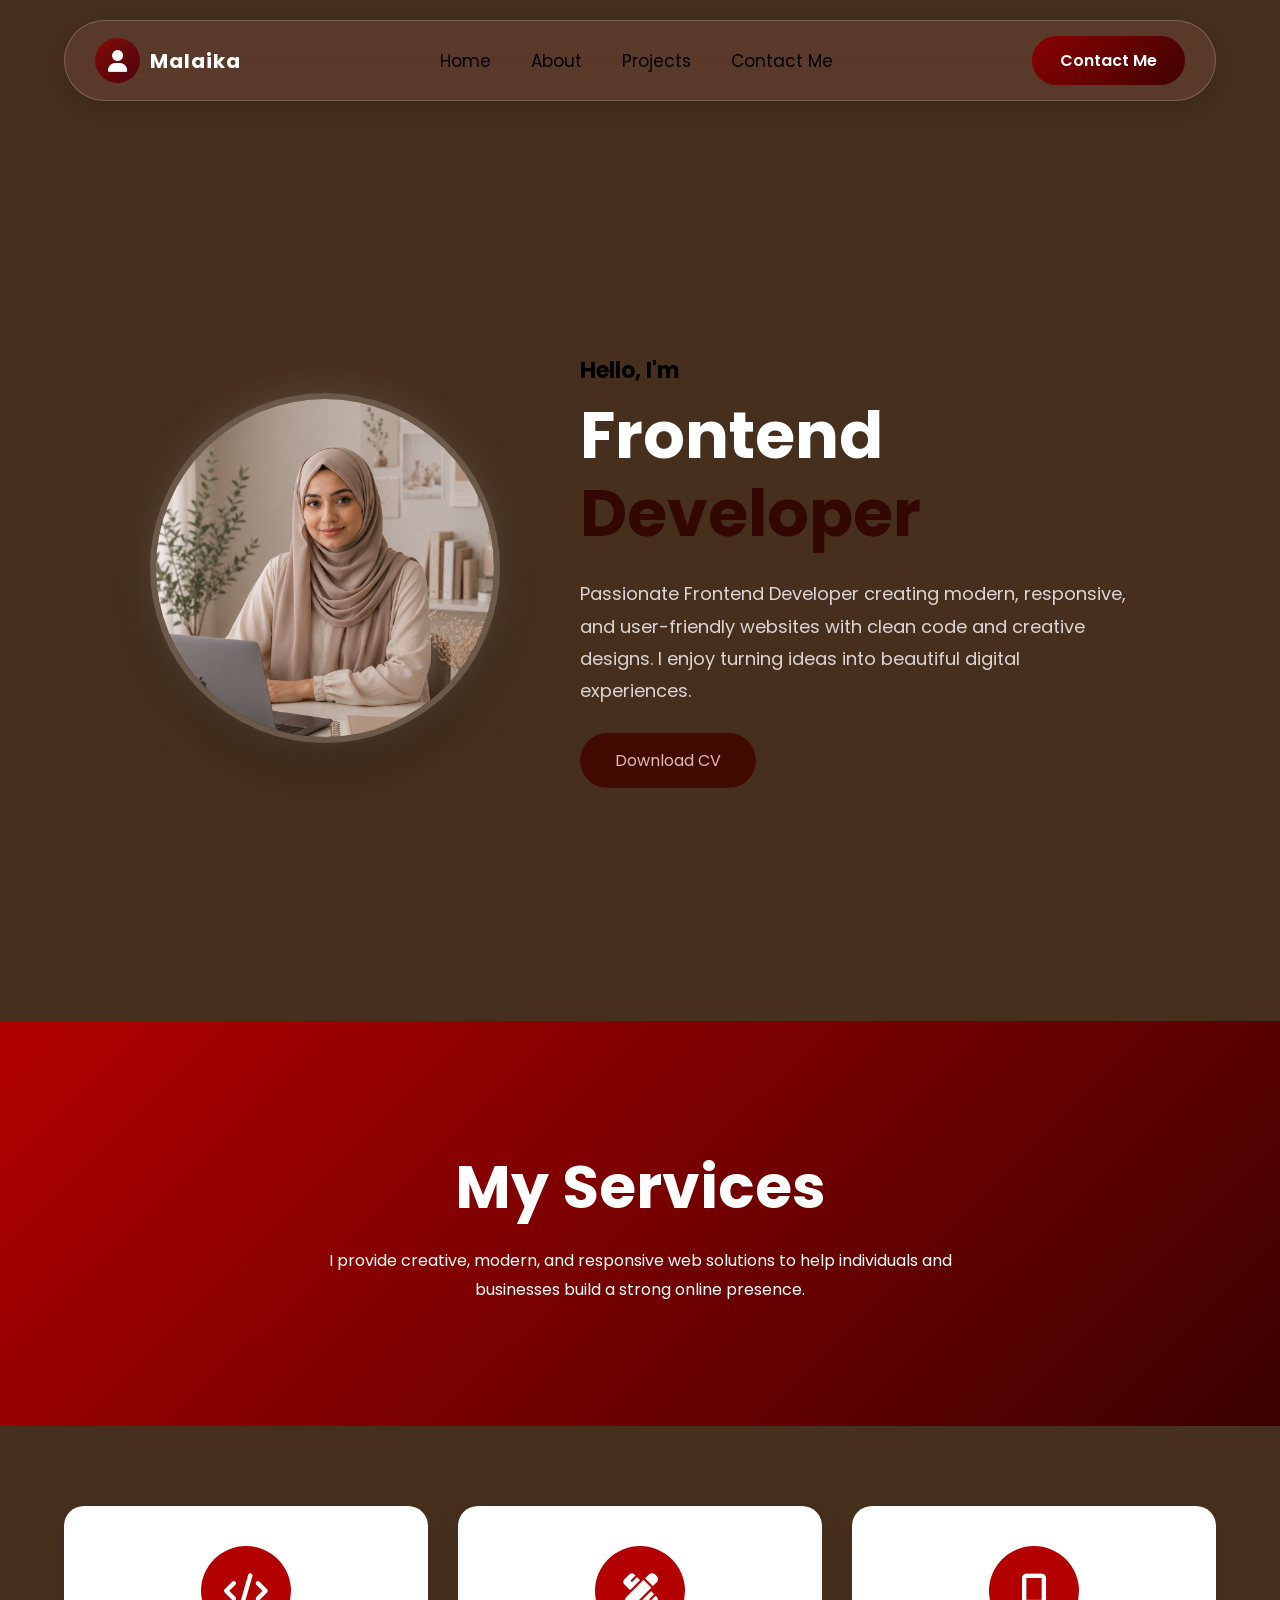
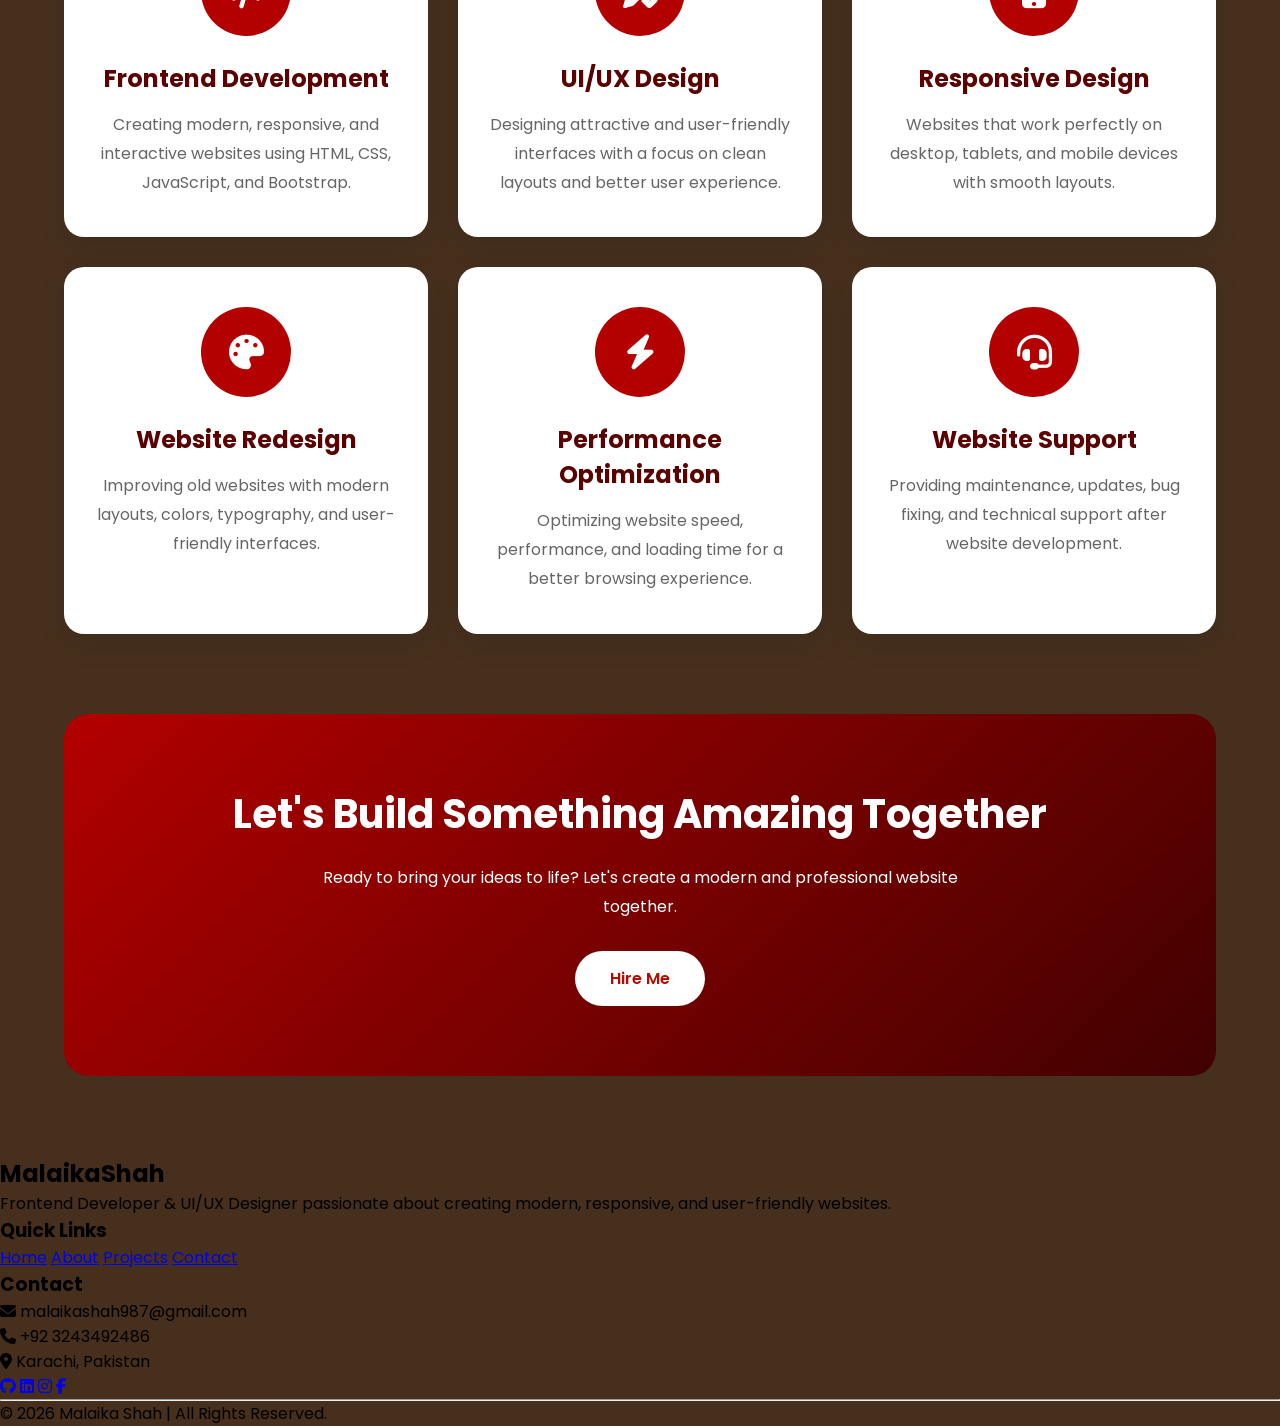
<file: index.html>
<!DOCTYPE html>
<html lang="en">
<head>
    <meta charset="UTF-8">
    <meta name="viewport" content="width=device-width, initial-scale=1.0">
    <title>portfolio</title>
    <link rel="stylesheet" href="index.css">
    <link rel="stylesheet" href="https://cdnjs.cloudflare.com/ajax/libs/font-awesome/6.7.2/css/all.min.css">
 <link rel="stylesheet"  href="https://cdnjs.cloudflare.com/ajax/libs/font-awesome/6.7.2/css/all.min.css">
</head>
<body>
    <nav class="navbar">
    <div class="logo">
        <span class="logo-icon"><i class="fa-solid fa-user"></i></span>
        <span class="logo-text">Malaika</span>
    </div>

    <ul class="nav-links">
        <li><a href="index.html">Home</a></li>
        <li><a href="about.html">About</a></li>
        <li><a href="project.html">Projects</a></li>
        <li><a href="contact.html">Contact Me</a></li>
    </ul>

    <a href="#" class="contact-btn">Contact Me</a>
</nav>
    <section class="hero">

    <div class="hero-img">
        <img src="ChatGPT Image Jul 6, 2026, 09_53_00 PM.png" alt="Profile">
    </div>

    <div class="hero-content">
        <h4>Hello, I'm</h4>
        <h1>Frontend <span>Developer</span></h1>

        <p>
            Passionate Frontend Developer creating modern, responsive,
            and user-friendly websites with clean code and creative designs.
            I enjoy turning ideas into beautiful digital experiences.
        </p>

        <a href="#" class="btn">Download CV</a>
    </div>

</section>

<section class="service-banner">

    <h1>My Services</h1>

    <p>
        I provide creative, modern, and responsive web solutions to help
        individuals and businesses build a strong online presence.
    </p>

</section>

<!-- Services -->

<section class="services">

    <div class="card">

        <div class="icon">
            <i class="fa-solid fa-code"></i>
        </div>

        <h2>Frontend Development</h2>

        <p>
            Creating modern, responsive, and interactive websites using HTML,
            CSS, JavaScript, and Bootstrap.
        </p>

    </div>

    <div class="card">

        <div class="icon">
            <i class="fa-solid fa-pen-ruler"></i>
        </div>

        <h2>UI/UX Design</h2>

        <p>
            Designing attractive and user-friendly interfaces with a focus on
            clean layouts and better user experience.
        </p>

    </div>

    <div class="card">

        <div class="icon">
            <i class="fa-solid fa-mobile-screen-button"></i>
        </div>

        <h2>Responsive Design</h2>

        <p>
            Websites that work perfectly on desktop, tablets, and mobile
            devices with smooth layouts.
        </p>

    </div>

    <div class="card">

        <div class="icon">
            <i class="fa-solid fa-palette"></i>
        </div>

        <h2>Website Redesign</h2>

        <p>
            Improving old websites with modern layouts, colors, typography,
            and user-friendly interfaces.
        </p>

    </div>

    <div class="card">

        <div class="icon">
            <i class="fa-solid fa-bolt"></i>
        </div>

        <h2>Performance Optimization</h2>

        <p>
            Optimizing website speed, performance, and loading time for a
            better browsing experience.
        </p>

    </div>

    <div class="card">

        <div class="icon">
            <i class="fa-solid fa-headset"></i>
        </div>

        <h2>Website Support</h2>

        <p>
            Providing maintenance, updates, bug fixing, and technical support
            after website development.
        </p>

    </div>

</section>

<!-- CTA -->

<section class="cta">

    <h2>Let's Build Something Amazing Together</h2>

    <p>
        Ready to bring your ideas to life? Let's create a modern and
        professional website together.
    </p>

    <a href="contact.html">Hire Me</a>


</section>
<footer class="footer">

    <div class="footer-container">

        <div class="footer-logo">
            <h2>Malaika<span>Shah</span></h2>
            <p>
                Frontend Developer & UI/UX Designer passionate about creating
                modern, responsive, and user-friendly websites.
            </p>
        </div>

        <div class="footer-links">

            <h3>Quick Links</h3>

            <a href="index.html">Home</a>
            <a href="about.html">About</a>
           
            <a href="projects.html">Projects</a>
            <a href="contact.html">Contact</a>

        </div>

        <div class="footer-contact">

            <h3>Contact</h3>

            <p><i class="fa-solid fa-envelope"></i> malaikashah987@gmail.com</p>

            <p><i class="fa-solid fa-phone"></i> +92 3243492486</p>

            <p><i class="fa-solid fa-location-dot"></i> Karachi, Pakistan</p>

        </div>

    </div>

    <div class="social-icons">

        <a href="#"><i class="fa-brands fa-github"></i></a>

        <a href="#"><i class="fa-brands fa-linkedin"></i></a>

        <a href="#"><i class="fa-brands fa-instagram"></i></a>

        <a href="#"><i class="fa-brands fa-facebook-f"></i></a>

    </div>

    <hr>

    <p class="copyright">
        © 2026 Malaika Shah | All Rights Reserved.
    </p>

</footer>
</body>
</html>
</file>
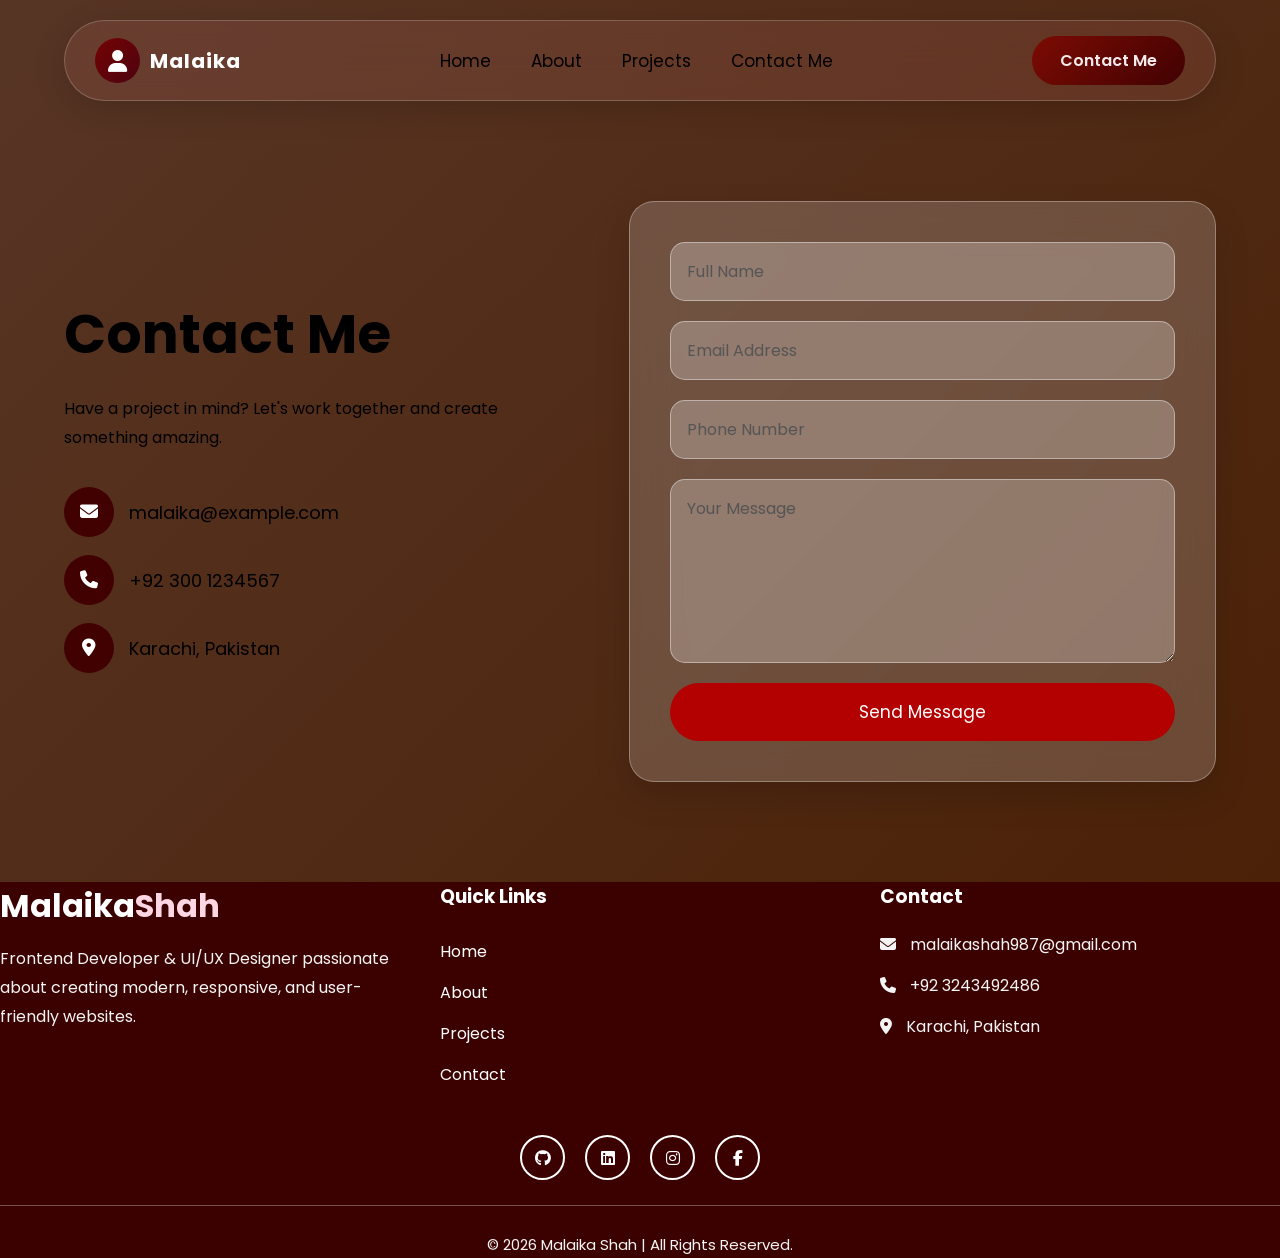
<file: contact.html>
<!DOCTYPE html>
<html lang="en">
<head>
    <meta charset="UTF-8">
    <meta name="viewport" content="width=device-width, initial-scale=1.0">
    <title>portfolio</title>
    <link rel="stylesheet" href="contact.css">
         <link rel="stylesheet"  href="https://cdnjs.cloudflare.com/ajax/libs/font-awesome/6.7.2/css/all.min.css">

</head>
<body>
    <nav class="navbar">
    <div class="logo">
        <span class="logo-icon"><i class="fa-solid fa-user"></i></span>
        <span class="logo-text">Malaika</span>
    </div>

    <ul class="nav-links">
        <li><a href="index.html">Home</a></li>
        <li><a href="about.html">About</a></li>
        <li><a href="project.html">Projects</a></li>
        <li><a href="contact.html">Contact Me</a></li>
    </ul>

    <a href="#" class="contact-btn">Contact Me</a>
</nav>
    <section class="contact">

    <div class="contact-left">

        <h1>Contact Me</h1>

        <p>
            Have a project in mind? Let's work together and create something amazing.
        </p>

        <div class="info">
            <i class="fa-solid fa-envelope"></i>
            <span>malaika@example.com</span>
        </div>

        <div class="info">
            <i class="fa-solid fa-phone"></i>
            <span>+92 300 1234567</span>
        </div>

        <div class="info">
            <i class="fa-solid fa-location-dot"></i>
            <span>Karachi, Pakistan</span>
        </div>

    </div>

    <div class="glass-form">

        <form id="contactForm">

            <input
            type="text"
            placeholder="Full Name"
            pattern="[A-Za-z ]{3,30}"
            required>

            <input
            type="email"
            placeholder="Email Address"
            required>

            <input
            type="tel"
            placeholder="Phone Number"
            pattern="[0-9]{11}"
            required>

            <textarea
            rows="6"
            placeholder="Your Message"
            required></textarea>

            <button type="submit">
                Send Message
            </button>

        </form>

    </div>

</section>
<footer class="footer">

    <div class="footer-container">

        <div class="footer-logo">
            <h2>Malaika<span>Shah</span></h2>
            <p>
                Frontend Developer & UI/UX Designer passionate about creating
                modern, responsive, and user-friendly websites.
            </p>
        </div>

        <div class="footer-links">

            <h3>Quick Links</h3>

            <a href="index.html">Home</a>
            <a href="about.html">About</a>
           
            <a href="projects.html">Projects</a>
            <a href="contact.html">Contact</a>

        </div>

        <div class="footer-contact">

            <h3>Contact</h3>

            <p><i class="fa-solid fa-envelope"></i> malaikashah987@gmail.com</p>

            <p><i class="fa-solid fa-phone"></i> +92 3243492486</p>

            <p><i class="fa-solid fa-location-dot"></i> Karachi, Pakistan</p>

        </div>

    </div>

    <div class="social-icons">

        <a href="@aptechmalaika-art"><i class="fa-brands fa-github"></i></a>

        <a href="#"><i class="fa-brands fa-linkedin"></i></a>

        <a href="#"><i class="fa-brands fa-instagram"></i></a>

        <a href="#"><i class="fa-brands fa-facebook-f"></i></a>

    </div>

    <hr>

    <p class="copyright">
        © 2026 Malaika Shah | All Rights Reserved.
    </p>

</footer>
</body>
</html>
</file>
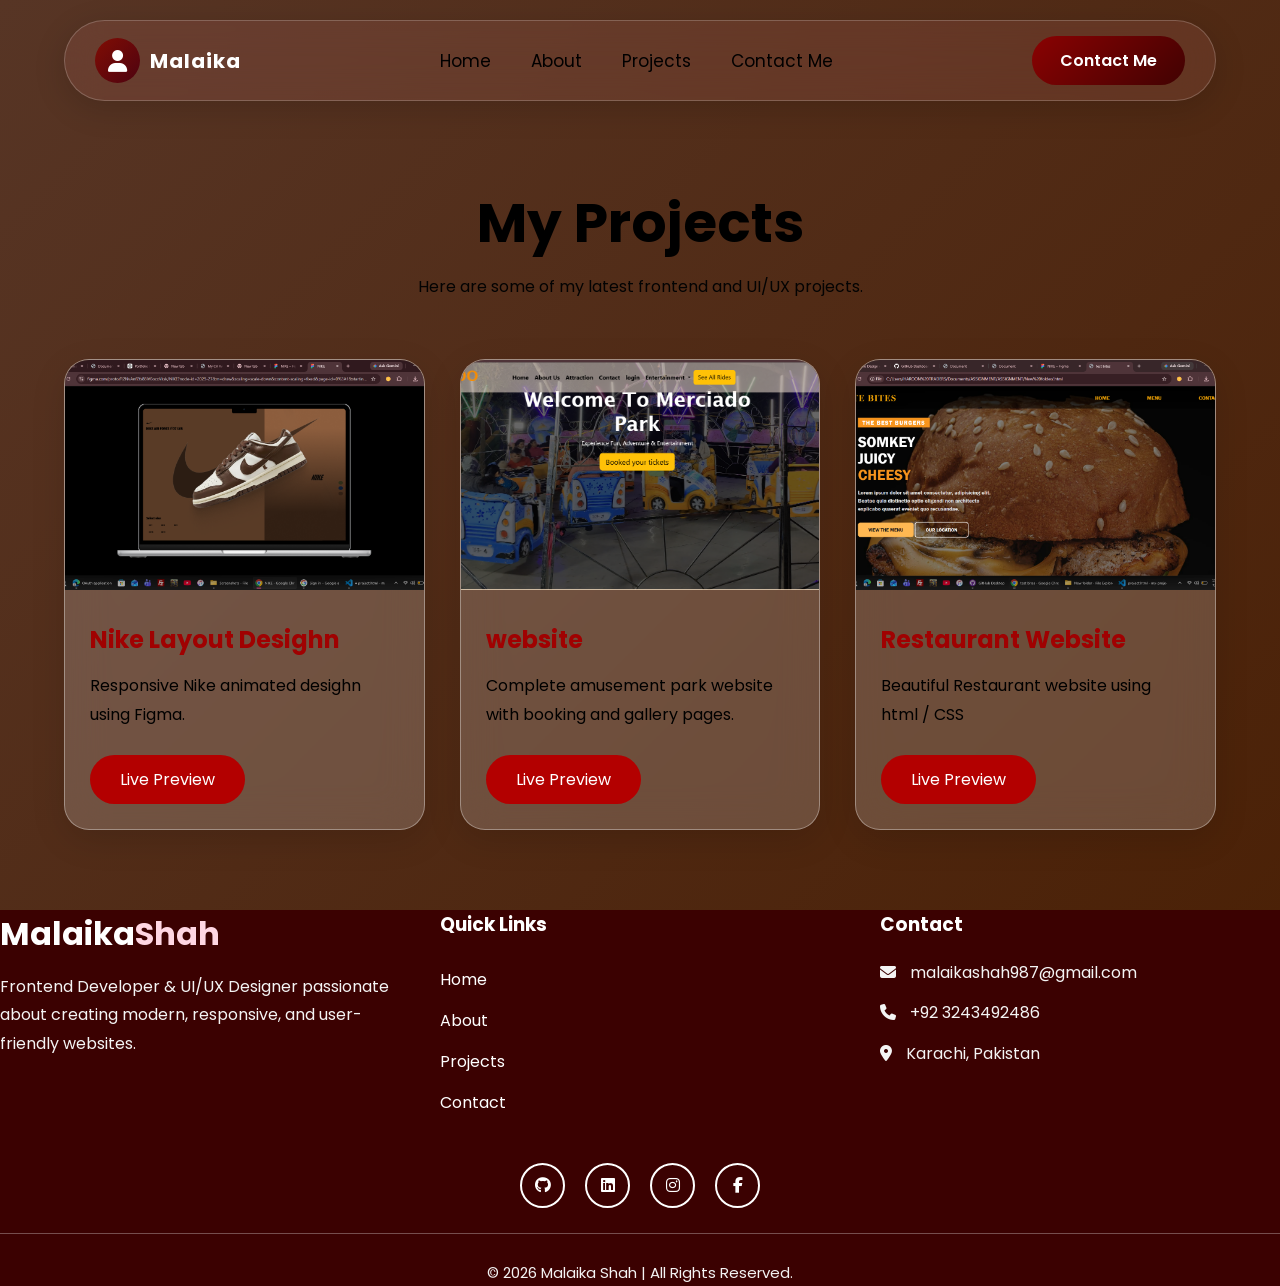
<file: project.html>
<!DOCTYPE html>
<html lang="en">
<head>
    <meta charset="UTF-8">
    <meta name="viewport" content="width=device-width, initial-scale=1.0">
    <title>portfolio</title>
     <link rel="stylesheet"  href="https://cdnjs.cloudflare.com/ajax/libs/font-awesome/6.7.2/css/all.min.css">
    <link rel="stylesheet" href="project.css">
</head>
<body>
    <nav class="navbar">
    <div class="logo">
        <span class="logo-icon"><i class="fa-solid fa-user"></i></span>
        <span class="logo-text">Malaika</span>
    </div>

    <ul class="nav-links">
        <li><a href="index.html">Home</a></li>
        <li><a href="about.html">About</a></li>
        <li><a href="project.html">Projects</a></li>
        <li><a href="contact.html">Contact Me</a></li>
    </ul>

    <a href="#" class="contact-btn">Contact Me</a>
</nav>
    <section class="projects">

    <div class="title">
        <h1>My Projects</h1>
        <p>Here are some of my latest frontend and UI/UX projects.</p>
    </div>

    <div class="project-container">

        <div class="project-card">

            <img src="Screenshot 2026-07-07 222654.png" alt="">

            <div class="content">

                <h2>Nike Layout Desighn</h2>

                <p>
                    Responsive Nike animated desighn using Figma.
                </p>

                <a href="https://www.figma.com/proto/R2NvAnfZfs88iV6ocxVksk/NIKE?node-id=0-1&t=1ds48rJxWNvrOiJd-1">Live Preview</a>

            </div>

        </div>

        <div class="project-card">

            <img src="Screenshot 2026-06-20 154644.png" alt="">

            <div class="content">

                <h2>website</h2>

                <p>
                    Complete amusement park website with booking and gallery pages.
                </p>

                <a href="#">Live Preview</a>

            </div>

        </div>

        <div class="project-card">

            <img src="Screenshot 2026-07-07 230411.png" alt="">

            <div class="content">

                <h2>Restaurant Website</h2>

                <p>
                    Beautiful Restaurant website using html / CSS
                </p>

                <a href="#">Live Preview</a>

            </div>

        </div>

    </div>

</section>
<footer class="footer">

    <div class="footer-container">

        <div class="footer-logo">
            <h2>Malaika<span>Shah</span></h2>
            <p>
                Frontend Developer & UI/UX Designer passionate about creating
                modern, responsive, and user-friendly websites.
            </p>
        </div>

        <div class="footer-links">

            <h3>Quick Links</h3>

            <a href="index.html">Home</a>
            <a href="about.html">About</a>
           
            <a href="projects.html">Projects</a>
            <a href="contact.html">Contact</a>

        </div>

        <div class="footer-contact">

            <h3>Contact</h3>

            <p><i class="fa-solid fa-envelope"></i> malaikashah987@gmail.com</p>

            <p><i class="fa-solid fa-phone"></i> +92 3243492486</p>

            <p><i class="fa-solid fa-location-dot"></i> Karachi, Pakistan</p>

        </div>

    </div>

    <div class="social-icons">

        <a href="#"><i class="fa-brands fa-github"></i></a>

        <a href="#"><i class="fa-brands fa-linkedin"></i></a>

        <a href="#"><i class="fa-brands fa-instagram"></i></a>

        <a href="#"><i class="fa-brands fa-facebook-f"></i></a>

    </div>

    <hr>

    <p class="copyright">
        © 2026 Malaika Shah | All Rights Reserved.
    </p>

</footer>
</body>
</html>
</file>
<file: index.css>
@import url('https://fonts.googleapis.com/css2?family=Poppins:wght@300;400;500;600;700;800&display=swap');

*{
    margin:0;
    padding:0;
    box-sizing:border-box;
     font-family:'Poppins',sans-serif;
}
body{
    background-color: rgb(70, 47, 29);
}
.navbar{
    width:90%;
    max-width:1200px;
    margin:20px auto;
    padding:15px 30px;

    display:flex;
    justify-content:space-between;
    align-items:center;

    background:rgba(235, 136, 136, 0.12);
    backdrop-filter:blur(18px);
    -webkit-backdrop-filter:blur(18px);

    border:1px solid rgba(255,255,255,.2);
    border-radius:50px;

    box-shadow:0 8px 32px rgba(0,0,0,.15);
}

.logo{
    display:flex;
    align-items:center;
    gap:10px;
}

.logo-icon{
    width:45px;
    height:45px;
    border-radius:50%;
    display:flex;
    justify-content:center;
    align-items:center;
    background:linear-gradient(135deg,#810d04,#4d0310);
    color:#fff;
    font-size:22px;
}

.logo-text{
    color:#ffffff;
    font-size:20px;
    font-weight:700;
    letter-spacing:1px;
}

.nav-links{
    display:flex;
    gap:40px;
    list-style:none;
}

.nav-links a{
    text-decoration:none;
    color:#000000;
    font-size:17px;
    transition:.3s;
}

.nav-links a:hover{
    color:#491204;
}

.contact-btn{
    text-decoration:none;
    color:#fff;
    padding:12px 28px;
    border-radius:30px;
    background:linear-gradient(135deg,#8a0202,#410202);
    transition:.3s;
    font-weight:600;
}

.contact-btn:hover{
    transform:translateY(-3px);
    box-shadow:0 8px 20px rgba(255,77,109,.4);
}

@media(max-width:900px){

    .navbar{
        flex-direction:column;
        gap:20px;
        border-radius:25px;
    }

    .nav-links{
        flex-direction:column;
        gap:15px;
        text-align:center;
    }
}
   /* hero--section */
   .hero{
    width:90%;
    max-width:1200px;
    min-height:100vh;

    margin:auto;
    display:flex;
    align-items:center;
    justify-content:center;
    gap:80px;
}

.hero-img img{
    width:350px;
    height:350px;
    border-radius:50%;
    object-fit:cover;

    border:6px solid rgba(255,255,255,.2);

    box-shadow:
    0 0 40px rgba(255,255,255,.15),
    0 20px 50px rgba(0,0,0,.3);
}

.hero-content{
    max-width:550px;
}

.hero-content h4{
    color:#000000;
    font-size:22px;
    margin-bottom:10px;
}

.hero-content h1{
    color:#fff;
    font-size:65px;
    line-height:1.2;
}

.hero-content span{
    color:#330802;
}

.hero-content p{
    color:#dbd5d5;
    margin:25px 0;
    line-height:1.8;
    font-size:18px;
}

.btn{
    display:inline-block;
    padding:15px 35px;
    background:#420b02;
    color:#e0b7b7;
    text-decoration:none;
    border-radius:40px;
    transition:.3s;
}

.btn:hover{
    transform:translateY(-5px);
    box-shadow:0 15px 30px rgba(157,123,255,.4);
}

/* Banner */

.service-banner{

    height:45vh;
    background:linear-gradient(135deg,#b30000,#3b0101);

    display:flex;
    justify-content:center;
    align-items:center;
    flex-direction:column;

    color:white;
    text-align:center;
    padding:20px;
}

.service-banner h1{

    font-size:60px;
}

.service-banner p{

    max-width:700px;
    margin-top:15px;
    line-height:1.8;
}

/* Services */

.services{

    width:90%;
    margin:80px auto;

    display:grid;
    grid-template-columns:repeat(auto-fit,minmax(320px,1fr));

    gap:30px;
}

.card{

    background:white;

    padding:40px 30px;

    border-radius:20px;

    text-align:center;

    transition:.4s;

    box-shadow:0 10px 30px rgba(0,0,0,.08);
}

.card:hover{

    transform:translateY(-10px);

}

.icon{

    width:90px;
    height:90px;

    margin:auto;

    border-radius:50%;

    background:#b30000;

    display:flex;
    justify-content:center;
    align-items:center;

    margin-bottom:25px;
}

.icon i{

    color:white;
    font-size:35px;
}

.card h2{

    color:#5a0202;

    margin-bottom:15px;
}

.card p{

    color:#666;

    line-height:1.8;
}

/* CTA */

.cta{

    width:90%;
    max-width:1200px;

    margin:80px auto;

    background:linear-gradient(135deg,#b30000,#410101);

    padding:70px;

    border-radius:25px;

    text-align:center;

    color:white;
}

.cta h2{

    font-size:40px;

    margin-bottom:20px;
}

.cta p{

    max-width:650px;

    margin:auto;

    line-height:1.8;

    margin-bottom:30px;
}

.cta a{

    display:inline-block;

    padding:15px 35px;

    text-decoration:none;

    background:white;

    color:#b30c00;

    border-radius:40px;

    font-weight:600;

    transition:.4s;
}

.cta a:hover{

    background:#222;

    color:white;
}

/* Responsive */

@media(max-width:768px){

.service-banner h1{

font-size:40px;

}

.cta{

padding:40px 20px;

}

.cta h2{

font-size:30px;

}

}
</file>
<file: contact.css>
@import url('https://fonts.googleapis.com/css2?family=Poppins:wght@300;400;500;600;700;800&display=swap');
body{
    background:linear-gradient(135deg,#573525,#491e02);
    font-family:Poppins,sans-serif;
}
*{
    margin:0;
    padding:0;
    box-sizing:border-box;
     font-family:'Poppins',sans-serif;
}

.navbar{
    width:90%;
    max-width:1200px;
margin: 20px auto;
    padding:15px 30px;

    display:flex;
    justify-content:space-between;
    align-items:center;

    background:rgba(235, 136, 136, 0.12);
    backdrop-filter:blur(18px);
    -webkit-backdrop-filter:blur(18px);

    border:1px solid rgba(255,255,255,.2);
    border-radius:50px;

    box-shadow:0 8px 32px rgba(0,0,0,.15);
}

.logo{
    display:flex;
    align-items:center;
    gap:10px;
}

.logo-icon{
    width:45px;
    height:45px;
    border-radius:50%;
    display:flex;
    justify-content:center;
    align-items:center;
    background:linear-gradient(135deg,#740303,#4d0310);
    color:#fff;
    font-size:22px;
}

.logo-text{
    color:#ffffff;
    font-size:20px;
    font-weight:700;
    letter-spacing:1px;
}

.nav-links{
    display:flex;
    gap:40px;
    list-style:none;
}

.nav-links a{
    text-decoration:none;
    color:#000000;
    font-size:17px;
    transition:.3s;
}

.nav-links a:hover{
    color:#491204;
}

.contact-btn{
    text-decoration:none;
    color:#f3ebeb;
    padding:12px 28px;
    border-radius:30px;
    background:linear-gradient(135deg,#7c0b03,#410202);
    transition:.3s;
    font-weight:600;
}

.contact-btn:hover{
    transform:translateY(-3px);
    box-shadow:0 8px 20px rgba(255,77,109,.4);
}

@media(max-width:900px){

    .navbar{
        flex-direction:column;
        gap:20px;
        border-radius:25px;
    }

    .nav-links{
        flex-direction:column;
        gap:15px;
        text-align:center;
    }
}
.contact{

width:90%;
max-width:1200px;

margin:100px auto;

display:flex;
justify-content:space-between;
align-items:center;

gap:60px;

flex-wrap:wrap;
}

/* Left */

.contact-left{

flex:1;
}

.contact-left h1{

font-size:55px;

color:#000000;

margin-bottom:20px;
}

.contact-left p{

color:#000000;

line-height:1.8;

margin-bottom:35px;
}

.info{

display:flex;
align-items:center;

margin:18px 0;

font-size:18px;
}

.info i{

width:50px;
height:50px;

background:#420101;

color:white;

border-radius:50%;

display:flex;
justify-content:center;
align-items:center;

margin-right:15px;
}

/* Glass Form */

.glass-form{

flex:1;

background:rgba(255,255,255,.18);

backdrop-filter:blur(25px);

-webkit-backdrop-filter:blur(25px);

border:1px solid rgba(255,255,255,.3);

border-radius:25px;

padding:40px;

box-shadow:0 15px 35px rgba(0,0,0,.15);
}

.glass-form form{

display:flex;
flex-direction:column;

gap:20px;
}

.glass-form input,
.glass-form textarea{

padding:16px;

background:rgba(255,255,255,.25);

border:1px solid rgba(255,255,255,.4);

border-radius:15px;

outline:none;

font-size:16px;

color:#222;
}

.glass-form input::placeholder,
.glass-form textarea::placeholder{

color:#555;
}

.glass-form input:focus,
.glass-form textarea:focus{

border-color:#b3003c;
}

.glass-form button{

padding:16px;

border:none;

border-radius:40px;

background:#b30000;

color:white;

font-size:17px;

cursor:pointer;

transition:.4s;
}

.glass-form button:hover{

background:#87002d;

transform:translateY(-5px);
}

@media(max-width:900px){

.contact{

flex-direction:column;

}

.contact-left{

text-align:center;

}

.info{

justify-content:center;

}

}
.footer{
    width:100%;
    min-height:300px;
margin-left: 0;
    background:#3b0101;
    color:#fff;

    

    margin-top:80px;
}

.footer-container{

    display:grid;
    grid-template-columns:repeat(auto-fit,minmax(250px,1fr));
    gap:40px;
}

.footer h2{

    font-size:32px;
    margin-bottom:15px;
}

.footer h2 span{

    color:#ffd6e3;
}

.footer h3{

    margin-bottom:20px;
}

.footer p{

    line-height:1.8;
    color:#f4f4f4;
}

.footer-links{

    display:flex;
    flex-direction:column;
}

.footer-links a{

    text-decoration:none;
    color:white;
    margin:8px 0;
    transition:.3s;
}

.footer-links a:hover{

    padding-left:10px;
    color:#ffd6e3;
}

.footer-contact p{

    margin:12px 0;
}

.footer-contact i{

    margin-right:10px;
}

.social-icons{

    text-align:center;
    margin:40px 0 20px;
}

.social-icons a{

    width:45px;
    height:45px;

    display:inline-flex;
    justify-content:center;
    align-items:center;

    border:2px solid white;
    border-radius:50%;

    margin:0 8px;

    color:white;

    text-decoration:none;

    transition:.4s;
}

.social-icons a:hover{

    background:white;
    color:#b3003c;
    transform:translateY(-5px);
}

.footer hr{

    border:none;
    height:1px;
    background:rgba(255,255,255,.3);
    margin:25px 0;
}

.copyright{

    text-align:center;
    color:#f5f5f5;
    font-size:15px;
}

@media(max-width:768px){

.footer{

text-align:center;

}

.footer-links{

align-items:center;

}

}
</file>
<file: project.css>
@import url('https://fonts.googleapis.com/css2?family=Poppins:wght@300;400;500;600;700;800&display=swap');

body{
    background:linear-gradient(135deg,#573525,#491e02);
    font-family:Poppins,sans-serif;
}
*{
    margin:0;
    padding:0;
    box-sizing:border-box;
     font-family:'Poppins',sans-serif;
}
.navbar{
    width:90%;
    max-width:1200px;
    margin:20px auto;
    padding:15px 30px;

    display:flex;
    justify-content:space-between;
    align-items:center;

    background:rgba(235, 136, 136, 0.12);
    backdrop-filter:blur(18px);
    -webkit-backdrop-filter:blur(18px);

    border:1px solid rgba(255,255,255,.2);
    border-radius:50px;

    box-shadow:0 8px 32px rgba(0,0,0,.15);
}

.logo{
    display:flex;
    align-items:center;
    gap:10px;
}

.logo-icon{
    width:45px;
    height:45px;
    border-radius:50%;
    display:flex;
    justify-content:center;
    align-items:center;
    background:linear-gradient(135deg,#810d04,#4d0310);
    color:#fff;
    font-size:22px;
}

.logo-text{
    color:#ffffff;
    font-size:20px;
    font-weight:700;
    letter-spacing:1px;
}

.nav-links{
    display:flex;
    gap:40px;
    list-style:none;
}

.nav-links a{
    text-decoration:none;
    color:#000000;
    font-size:17px;
    transition:.3s;
}

.nav-links a:hover{
    color:#491204;
}

.contact-btn{
    text-decoration:none;
    color:#fff;
    padding:12px 28px;
    border-radius:30px;
    background:linear-gradient(135deg,#8a0202,#410202);
    transition:.3s;
    font-weight:600;
}

.contact-btn:hover{
    transform:translateY(-3px);
    box-shadow:0 8px 20px rgba(255,77,109,.4);
}

@media(max-width:900px){

    .navbar{
        flex-direction:column;
        gap:20px;
        border-radius:25px;
    }

    .nav-links{
        flex-direction:column;
        gap:15px;
        text-align:center;
    }
}

.projects{
    width:90%;
    margin:80px auto;
}

.title{
    text-align:center;
    margin-bottom:60px;
}

.title h1{
    font-size:55px;
    color:#000000;
}

.title p{
    color:#030303;
    margin-top:10px;
}

.project-container{

    display:grid;
    grid-template-columns:repeat(auto-fit,minmax(340px,1fr));
    gap:35px;
}

.project-card{

    background:rgba(255,255,255,.18);

    backdrop-filter:blur(20px);
    -webkit-backdrop-filter:blur(20px);

    border:1px solid rgba(255,255,255,.35);

    border-radius:25px;

    overflow:hidden;

    transition:.4s;

    box-shadow:0 10px 35px rgba(0,0,0,.12);
}

.project-card:hover{

    transform:translateY(-12px);

    box-shadow:0 20px 45px rgba(179,0,60,.25);
}

.project-card img{

    width:100%;
    height:230px;
    object-fit:cover;
    transition:.5s;
}

.project-card:hover img{

    transform:scale(1.08);
}

.content{

    padding:25px;
}

.content h2{

    color:#a00101;
    margin-bottom:15px;
}

.content p{

    color:#000000;
    line-height:1.8;
    margin-bottom:25px;
}

.content a{

    display:inline-block;

    text-decoration:none;

    padding:12px 30px;

    border-radius:40px;

    background:#b30000;

    color:white;

    transition:.3s;
}

.content a:hover{

    background:#87002d;
}

@media(max-width:768px){

.title h1{

font-size:40px;

}

}

.footer{
    width:100%;
    min-height:300px;
margin-left: 0;
    background:#3b0101;
    color:#fff;

    

    margin-top:80px;
}

.footer-container{

    display:grid;
    grid-template-columns:repeat(auto-fit,minmax(250px,1fr));
    gap:40px;
}

.footer h2{

    font-size:32px;
    margin-bottom:15px;
}

.footer h2 span{

    color:#ffd6e3;
}

.footer h3{

    margin-bottom:20px;
}

.footer p{

    line-height:1.8;
    color:#f4f4f4;
}

.footer-links{

    display:flex;
    flex-direction:column;
}

.footer-links a{

    text-decoration:none;
    color:white;
    margin:8px 0;
    transition:.3s;
}

.footer-links a:hover{

    padding-left:10px;
    color:#ffd6e3;
}

.footer-contact p{

    margin:12px 0;
}

.footer-contact i{

    margin-right:10px;
}

.social-icons{

    text-align:center;
    margin:40px 0 20px;
}

.social-icons a{

    width:45px;
    height:45px;

    display:inline-flex;
    justify-content:center;
    align-items:center;

    border:2px solid white;
    border-radius:50%;

    margin:0 8px;

    color:white;

    text-decoration:none;

    transition:.4s;
}

.social-icons a:hover{

    background:white;
    color:#b3003c;
    transform:translateY(-5px);
}

.footer hr{

    border:none;
    height:1px;
    background:rgba(255,255,255,.3);
    margin:25px 0;
}

.copyright{

    text-align:center;
    color:#f5f5f5;
    font-size:15px;
}

@media(max-width:768px){

.footer{

text-align:center;

}

.footer-links{

align-items:center;

}

}
</file>
